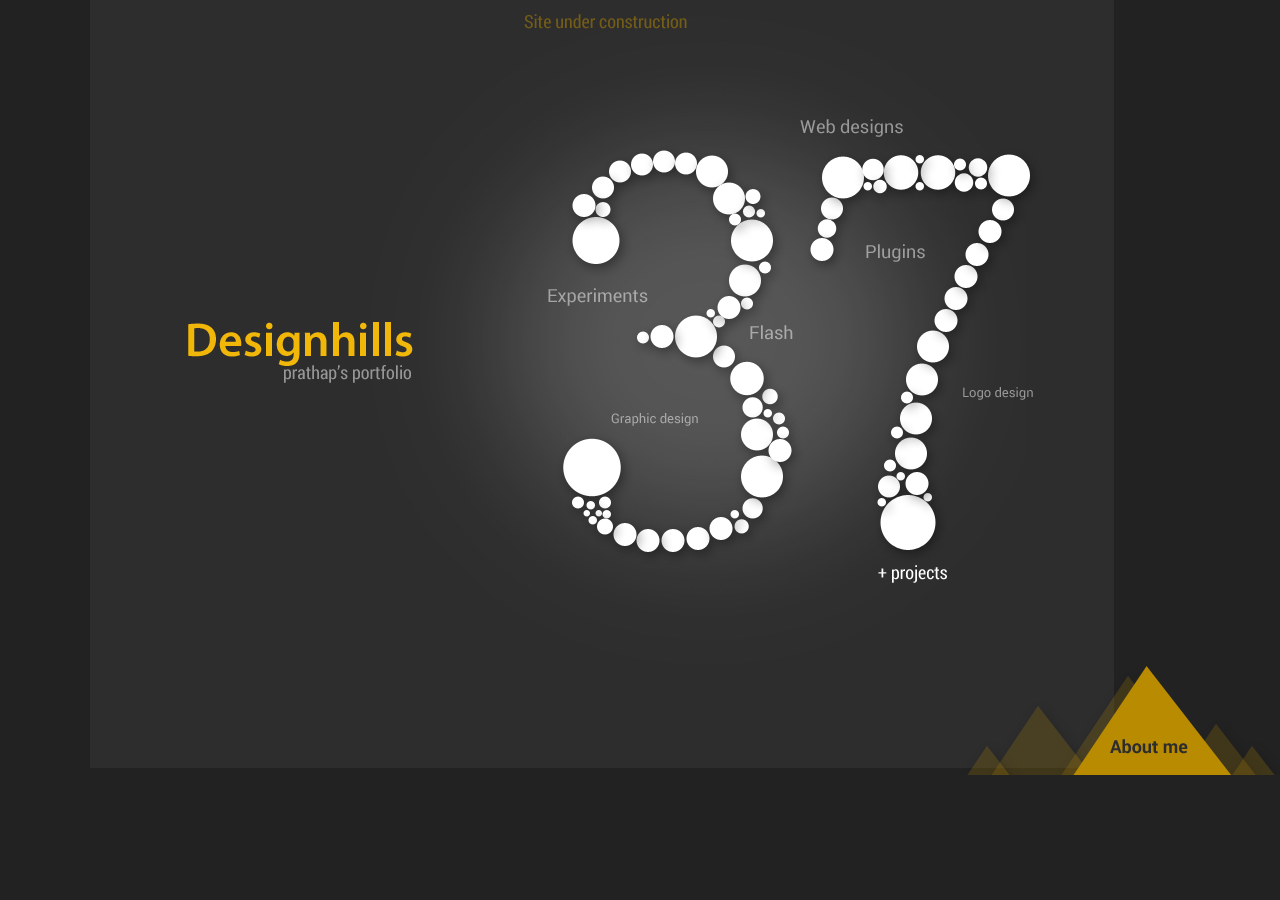
<file: index.html>
<!DOCTYPE html>
<html>

  <head>
    <meta charset='utf-8' />
    <meta http-equiv="X-UA-Compatible" content="chrome=1" />
    <meta name="description" content="Prathap.github.io : Designhills personal site" />

    <link rel="stylesheet" type="text/css" media="screen" href="stylesheets/stylesheet.css">

    <title>Designhills.com</title>
  </head>

  <body>
    <!-- MAIN CONTENT -->
    <div id="main_content_wrap" class="outer">
      <section id="main_content" class="inner">
        <img src="images/portfolio.jpg" alt="Prathap's online portfolio" />
      </section>
      <div class="sticky"></div>
    </div>
    <script>
  (function(i,s,o,g,r,a,m){i['GoogleAnalyticsObject']=r;i[r]=i[r]||function(){
  (i[r].q=i[r].q||[]).push(arguments)},i[r].l=1*new Date();a=s.createElement(o),
  m=s.getElementsByTagName(o)[0];a.async=1;a.src=g;m.parentNode.insertBefore(a,m)
  })(window,document,'script','//www.google-analytics.com/analytics.js','ga');

  ga('create', 'UA-12980043-1', 'auto');
  ga('send', 'pageview');

</script>
  </body>
</html>
</file>
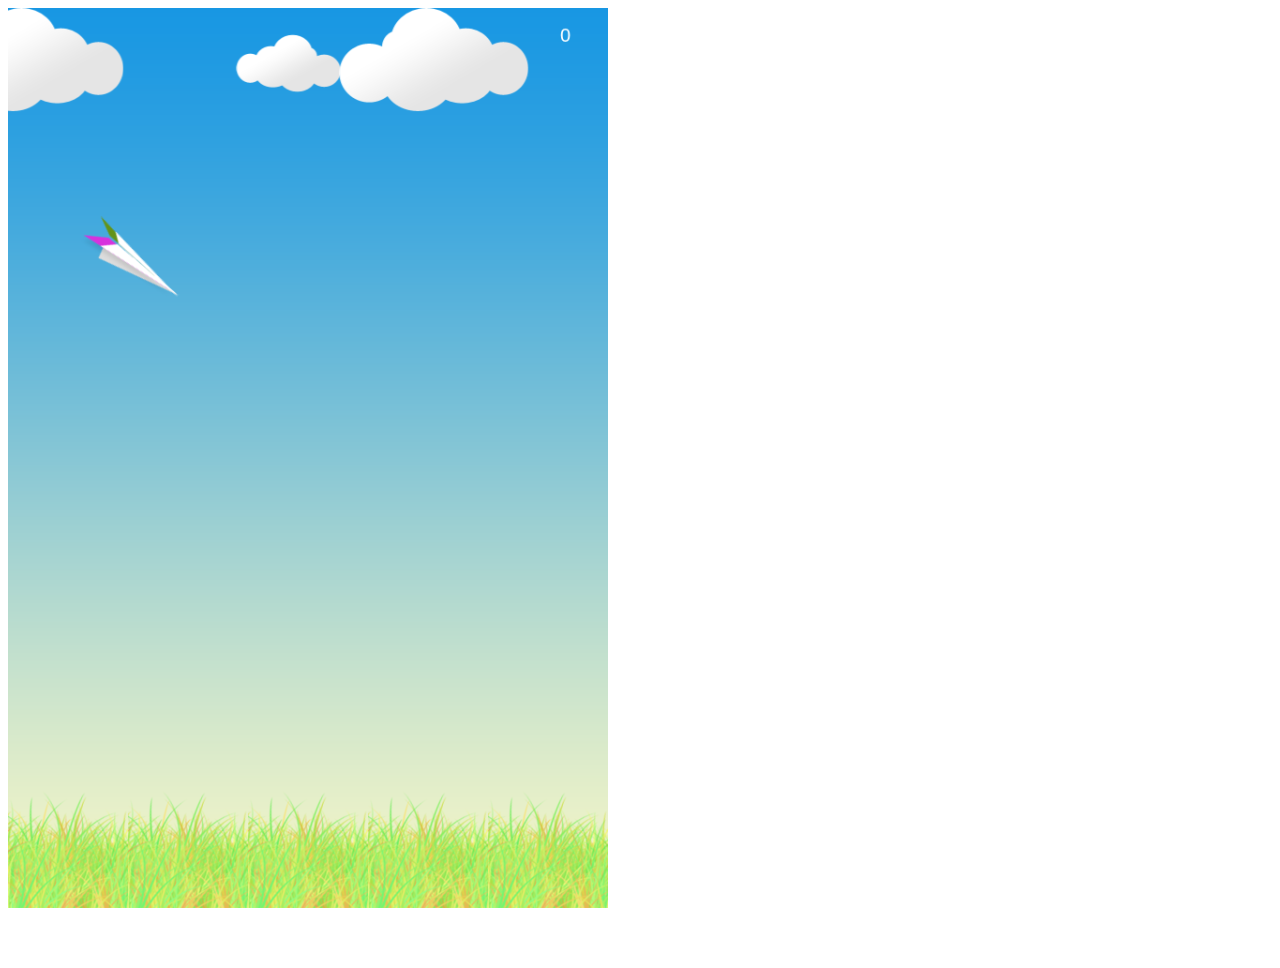
<file: assets_html/index.html>
<!DOCTYPE html>
<html>
<head>
  <meta charset="UTF-8">
  <title>paperJet</title>
  <meta name="viewport" content="width=device-width,maximum-scale=1.0, initial-scale=1">
  <script src="js/jquery-2.0.3.min.js"></script>
  <script src="js/phaser.min.js"></script>
  <style type="text/css">
  html,body{
    width: 100%;
    height: 100%;
  }
  #phaser-example{
    width: 100%;
    height: 100%;
  }
  </style>
</head>
<body>
  <canvas id="gameCanvas" ></canvas>
  <script type="text/javascript">
  // var screenSizeWidth,screenSizeHeigth;
  // $(function(){
  //   screenSizeWidth = $('html').width();
  //   screenSizeHeigth = $('html').height();
  //   console.log(screenSizeWidth,screenSizeHeigth);
  // })
  window.onload = function() {
    var platforms,jet,ground,spacer,star,starHidden,starsHiddenGroup,pillar,cloud,touch,randomVar,score,pointgroup,newangle=0,counter=0,viewportArea=14000,angleTarget,prevAngle=0,cloudGroup,cloudLarge,movingGroup;
    var game = new Phaser.Game(640, 960, Phaser.CANVAS, 'phaser-example', { preload: preload, create: create,update:update,render:render });
    function preload () {
      // console.log(game.stage);
      // game.renderer.resize( window.innerWidth,  window.innerHeight);
      game.stage.scaleMode = Phaser.StageScaleMode.SHOW_ALL;

      game.load.image('sky', 'images/game-bg.png');
      game.load.image('pillar', 'images/pillar.png');
      game.load.image('grass', 'images/grass.png');
      game.load.image('star', 'images/star.png');
      game.load.image('hiddenstar', 'images/star.png');
      game.load.image('jet', 'images/jet.png');
      game.load.image('cloud', 'images/cloud.png');
      game.load.image('cloudLarge', 'images/cloud-large.png');
      // game.load.image('spacer','images/spacer.gif');
    }

    function create () {
      game.world.setBounds(0, 0, viewportArea, 960);
      randomVar=game.rnd.integerInRange(100, 200);
      var sky = game.add.sprite(0,0,'sky');
      sky.fixedToCamera =true;
      
     

      movingGroup = game.add.group();
      platforms = game.add.group();
      pointgroup = game.add.group();
      starsHiddenGroup = game.add.group();
      cloudGroup = game.add.group();
      
      jet = movingGroup.create(200,200,'jet');
      jet.body.setPolygon(0,0, 120,9, 28,35);

      jet.body.velocity.x = 150;
      // jet.body.bounce.y = 0.1;
      jet.body.gravity.y = 120;

      // jet.body.angularVelocity = 10;
      // jet.body.angularDrag = 10;
      
      jet.body.collideWorldBounds = true;
    // jet.body.angularAcceleration=0.5;
    jet.anchor.setTo(0,0.1);
    // jet.cameraOffset.x = -1500;
    // jet.body.translate(5,5);
      // jet.fixedToCamera = true;
      // jet.cameraOffset.x = 100;
        // jet.cameraOffset.y = 500;
        for(i=0;i<50;i++){
          cloud = cloudGroup.create((game.width*i)-(game.rnd.integerInRange(0,1000)),(game.rnd.integerInRange(0,100)),'cloud');
          cloud.body.velocity.x = game.rnd.integerInRange(-5,-30);
          cloudLarge = cloudGroup.create((game.width*i)-(game.rnd.integerInRange(0,1000)),0,'cloudLarge');
          cloudLarge.body.velocity.x = game.rnd.integerInRange(-1,-20);
          // star = game.add.sprite((game.width-50)*i,game.height-770,'star');
          randomVar=game.rnd.integerInRange(100, 700);
          star = pointgroup.create(game.width*(i+2),game.height-randomVar,'star');
          // star.body.translate(0, 144);
          star.scale.setTo(0.6,0.6);
          star.anchor.setTo(-2.6, 1.5);
          starHidden = starsHiddenGroup.create(game.width*(i+2),game.height-randomVar,'hiddenstar');
          starHidden.scale.setTo(0.6,0.6);
          starHidden.anchor.setTo(-2.6, 1.5);
          pillar = platforms.create(game.width*(i+2), game.height-randomVar,'pillar');
          pillar.body.immovable = true;
          pillar.body.setPolygon(72,0,172,0,215,650,-5,650);
        }
      // ground = game.add.tileSprite(0,game.height-528,game.width,128,'grass');
      ground = game.add.tileSprite(0,game.height-128,viewportArea,128,'grass');
      ground.body.setPolygon(0,60,viewportArea,60,viewportArea,125,0,125);
      ground.body.immovable = true;
      // spacer = platforms.create(0,game.height-475,'spacer');
      // spacer.body.immovable = true;
      // spacer.scale.setTo(1,5);
      movingGroup.pivot.x =200;
      touch = game.input.onHold;
      game.input.onTap.add(touchAdded, this); 
      game.camera.follow(jet,Phaser.Camera.FOLLOW_LOCKON);
      score = game.add.text(150,20,"0",{font:"20px Arial",fill:"#ffffff",align:"center"});
      score.anchor.setTo(1,0)
      score.fixedToCamera =true;
      score.cameraOffset.setTo(600, 20);

       angleTarget = game.add.sprite(950,900,'star');
      angleTarget.body.velocity.x = 150;
      angleTarget.body.gravity.y=620;
      angleTarget.body.collideWorldBounds = true;

    //  sprite1 = game.add.sprite(80, 200);
    // sprite1.anchor.setTo(0, 0);
    // sprite1.body.setPolygon(0,0, 60,0, 100,40, 60,80, 0,80);
    // sprite1.body.translate(0, 144);
    // sprite1.body.immovable = true;
    // sprite1.body.allowGravity = false;
  }


  function update(){
    jet.body.polygon.rotate(prevAngle*-1);
    jet.body.polygon.rotate(jet.rotation);
    prevAngle = jet.rotation;

    jet.rotation= game.physics.angleBetween(jet, angleTarget);
    jet.body.polygon.rotate(0);
    
    game.physics.collide(jet, [platforms,ground],gameEnd);
    // jet.body.velocity.x = 250;
    // game.camera.x+=3;
    // jet.angle += 0.05;
    // jet.body.angularVelocity=15;
    game.physics.overlap(jet,pointgroup,scoreUpdate);
    game.physics.overlap(jet,starsHiddenGroup,animateStar);
  }
  function animateStar(a,b){
    b.body.velocity.y=-450;
  }
  function scoreUpdate(a,b){
    b.kill();
    counter+=10;
    score.setText(counter);
  }

  function touchAdded(){
    angleTarget.body.velocity.y=-650;
    jet.body.velocity.y = -150;
    // jet.body.rotate = 150;
    // jet.angle -= 5;
    // jet.rotation+=100;
    // jet.body.angularVelocity=-600;
    goingUp=true;
  }
  function render() {
    // game.debug.renderCameraInfo(game.camera, 32, 32);
    // game.debug.renderPhysicsBody(jet.body);
     // game.debug.renderPhysicsBody(star.body);

     // game.debug.renderInputInfo(16, 16);
    // game.debug.renderPhysicsBody(pillar.body);
    // game.debug.renderBodyInfo(jet);
    // game.debug(jet);
    // game.debug.renderPhysicsBody(sprite2.body);
    // game.debug.renderPhysicsBody(sprite3.body);
    // game.debug.renderPhysicsBody(sprite4.body);

  }
  function gameEnd (){
    // jet.body.velocity.y = 300;
    jet.body.collideWorldBounds = false;
    // jet.body.angularVelocity = 0;
    jet.kill();
  }
};
</script>
<!-- <div id="phaser-example"></div> -->
</body>
</html>
</file>
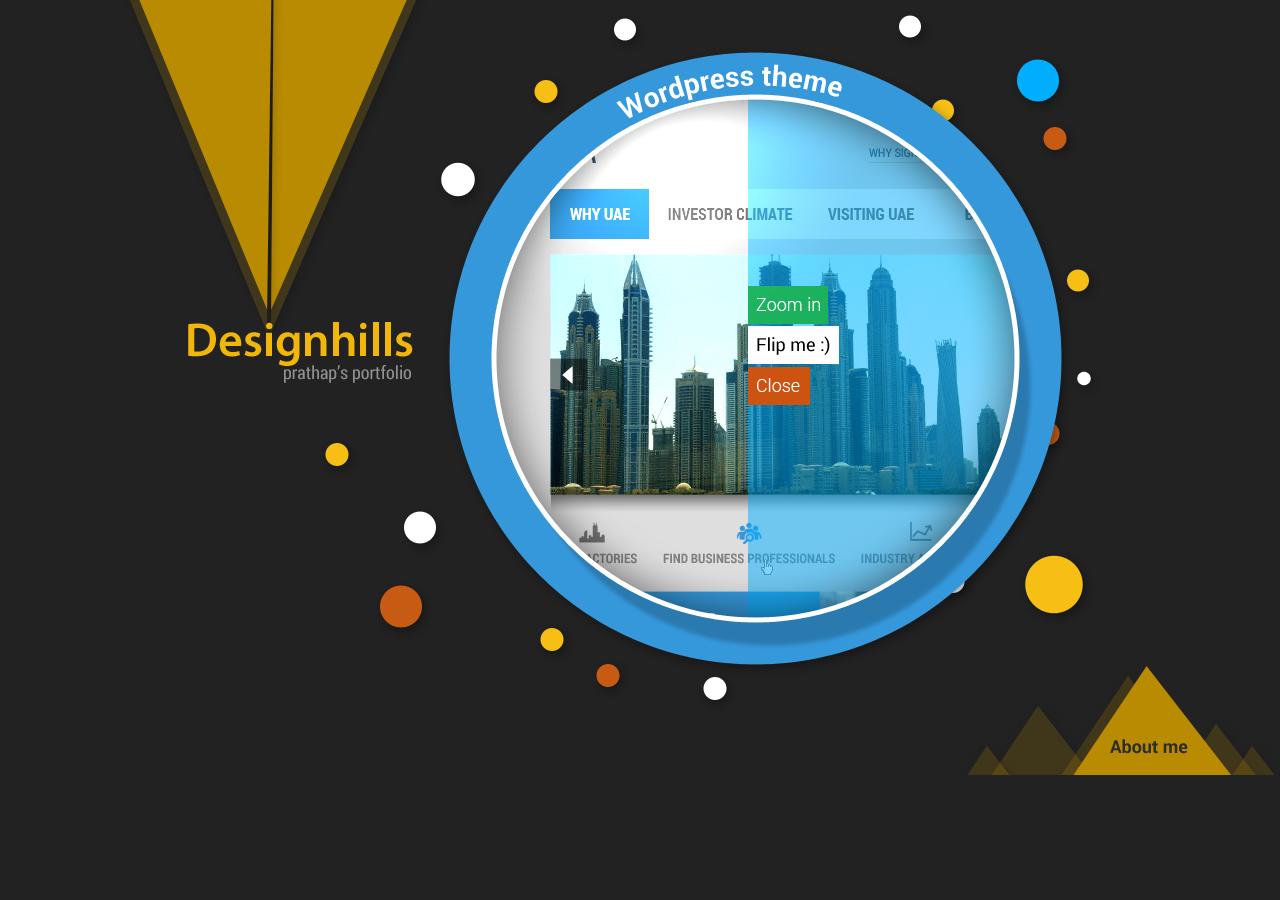
<file: showcase.html>
<!DOCTYPE html>
<html>

  <head>
    <meta charset='utf-8' />
    <meta http-equiv="X-UA-Compatible" content="chrome=1" />
    <meta name="description" content="Prathap.github.io : Designhills personal site" />

    <link rel="stylesheet" type="text/css" media="screen" href="stylesheets/stylesheet.css">

    <title>Designhills.com</title>
  </head>

  <body>
    <!-- MAIN CONTENT -->
    <div id="main_content_wrap" class="outer">
      <section id="main_content" class="inner">
        <img src="images/portfolio-inner.jpg" alt="Prathap's online portfolio" />
      </section>
      <div class="sticky"></div>
    </div>
  </body>
</html>
</file>
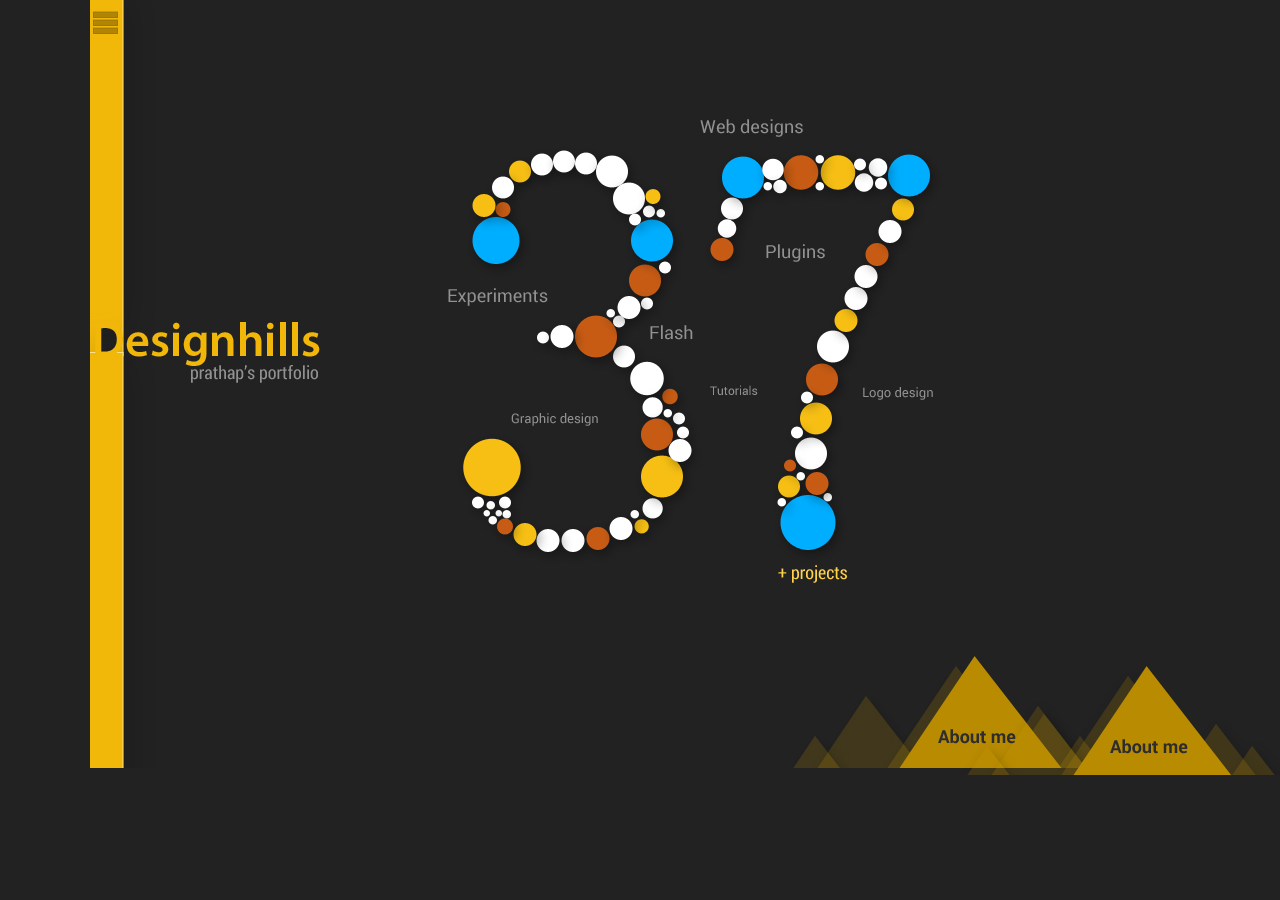
<file: showcase2.html>
<!DOCTYPE html>
<html>

  <head>
    <meta charset='utf-8' />
    <meta http-equiv="X-UA-Compatible" content="chrome=1" />
    <meta name="description" content="Prathap.github.io : Designhills personal site" />

    <link rel="stylesheet" type="text/css" media="screen" href="stylesheets/stylesheet.css">

    <title>Designhills.com</title>
  </head>

  <body>
    <!-- MAIN CONTENT -->
    <div id="main_content_wrap" class="outer">
      <section id="main_content" class="inner">
        <img src="images/portfolio-inner2.jpg" alt="Prathap's online portfolio" />
      </section>
      <div class="sticky"></div>
    </div>
  </body>
</html>
</file>
<file: stylesheets/stylesheet.css>
/*******************************************************************************
Slate Theme for GitHub Pages
by Jason Costello, @jsncostello
*******************************************************************************/

@import url(pygment_trac.css);

/*******************************************************************************
MeyerWeb Reset
*******************************************************************************/

html, body, div, span, applet, object, iframe,
h1, h2, h3, h4, h5, h6, p, blockquote, pre,
a, abbr, acronym, address, big, cite, code,
del, dfn, em, img, ins, kbd, q, s, samp,
small, strike, strong, sub, sup, tt, var,
b, u, i, center,
dl, dt, dd, ol, ul, li,
fieldset, form, label, legend,
table, caption, tbody, tfoot, thead, tr, th, td,
article, aside, canvas, details, embed,
figure, figcaption, footer, header, hgroup,
menu, nav, output, ruby, section, summary,
time, mark, audio, video {
  margin: 0;
  padding: 0;
  border: 0;
  font: inherit;
  vertical-align: baseline;
}

/* HTML5 display-role reset for older browsers */
article, aside, details, figcaption, figure,
footer, header, hgroup, menu, nav, section {
  display: block;
}

ol, ul {
  list-style: none;
}

blockquote, q {
}

table {
  border-collapse: collapse;
  border-spacing: 0;
}

a:focus {
  outline: none;
}

/*******************************************************************************
Theme Styles
*******************************************************************************/

body {
  box-sizing: border-box;
  color:#373737;
  background: #222222;
  font-size: 16px;
  font-family: 'Myriad Pro', Calibri, Helvetica, Arial, sans-serif;
  line-height: 1.5;
  -webkit-font-smoothing: antialiased;
}

h1, h2, h3, h4, h5, h6 {
  margin: 10px 0;
  font-weight: 700;
  color:#222222;
  font-family: 'Lucida Grande', 'Calibri', Helvetica, Arial, sans-serif;
  letter-spacing: -1px;
}

h1 {
  font-size: 36px;
  font-weight: 700;
}

h2 {
  padding-bottom: 10px;
  font-size: 32px;
  background: url('../images/bg_hr.png') repeat-x bottom;
}

h3 {
  font-size: 24px;
}

h4 {
  font-size: 21px;
}

h5 {
  font-size: 18px;
}

h6 {
  font-size: 16px;
}

p {
  margin: 10px 0 15px 0;
}

footer p {
  color: #f2f2f2;
}

a {
  text-decoration: none;
  color: #007edf;
  text-shadow: none;

  transition: color 0.5s ease;
  transition: text-shadow 0.5s ease;
  -webkit-transition: color 0.5s ease;
  -webkit-transition: text-shadow 0.5s ease;
  -moz-transition: color 0.5s ease;
  -moz-transition: text-shadow 0.5s ease;
  -o-transition: color 0.5s ease;
  -o-transition: text-shadow 0.5s ease;
  -ms-transition: color 0.5s ease;
  -ms-transition: text-shadow 0.5s ease;
}

#main_content a:hover {
  color: #0069ba;
  text-shadow: #0090ff 0px 0px 2px;
}

footer a:hover {
  color: #43adff;
  text-shadow: #0090ff 0px 0px 2px;
}

em {
  font-style: italic;
}

strong {
  font-weight: bold;
}

img {
  /* position: relative; */
  /* margin: 0 auto; */
  /* max-width: 739px; */
  /* padding: 5px; */
  /* margin: 10px 0 10px 0; */
  /* border: 1px solid #ebebeb; */

  /* box-shadow: 0 0 5px #ebebeb; */
  /* -webkit-box-shadow: 0 0 5px #ebebeb; */
  -moz-box-shadow: 0 0 5px #ebebeb;
  -o-box-shadow: 0 0 5px #ebebeb;
  -ms-box-shadow: 0 0 5px #ebebeb;
}

pre, code {
  width: 100%;
  color: #222;
  background-color: #fff;

  font-family: Monaco, "Bitstream Vera Sans Mono", "Lucida Console", Terminal, monospace;
  font-size: 14px;

  border-radius: 2px;
  -moz-border-radius: 2px;
  -webkit-border-radius: 2px;



}

pre {
  width: 100%;
  padding: 10px;
  box-shadow: 0 0 10px rgba(0,0,0,.1);
  overflow: auto;
}

code {
  padding: 3px;
  margin: 0 3px;
  box-shadow: 0 0 10px rgba(0,0,0,.1);
}

pre code {
  display: block;
  box-shadow: none;
}

blockquote {
  color: #666;
  margin-bottom: 20px;
  padding: 0 0 0 20px;
  border-left: 3px solid #bbb;
}

ul, ol, dl {
  margin-bottom: 15px
}

ul li {
  list-style: inside;
  padding-left: 20px;
}

ol li {
  list-style: decimal inside;
  padding-left: 20px;
}

dl dt {
  font-weight: bold;
}

dl dd {
  padding-left: 20px;
  font-style: italic;
}

dl p {
  padding-left: 20px;
  font-style: italic;
}

hr {
  height: 1px;
  margin-bottom: 5px;
  border: none;
  background: url('../images/bg_hr.png') repeat-x center;
}

table {
  border: 1px solid #373737;
  margin-bottom: 20px;
  text-align: left;
 }

th {
  font-family: 'Lucida Grande', 'Helvetica Neue', Helvetica, Arial, sans-serif;
  padding: 10px;
  background: #373737;
  color: #fff;
 }

td {
  padding: 10px;
  border: 1px solid #373737;
 }

form {
  background: #f2f2f2;
  padding: 20px;
}

img {
  /* width: 100%; */
  /* max-width: 100%; */
}

/*******************************************************************************
Full-Width Styles
*******************************************************************************/

.outer {
  width: 100%;
}

.inner {
  position: relative;
  width: 1100px;
  /* padding: 20px 10px; */
  margin: 0 auto;
}

#forkme_banner {
  display: block;
  position: absolute;
  top:0;
  right: 10px;
  z-index: 10;
  padding: 10px 50px 10px 10px;
  color: #fff;
  background: url('../images/blacktocat.png') #0090ff no-repeat 95% 50%;
  font-weight: 700;
  box-shadow: 0 0 10px rgba(0,0,0,.5);
  border-bottom-left-radius: 2px;
  border-bottom-right-radius: 2px;
}

#header_wrap {
  background: #212121;
  background: -moz-linear-gradient(top, #373737, #212121);
  background: -webkit-linear-gradient(top, #373737, #212121);
  background: -ms-linear-gradient(top, #373737, #212121);
  background: -o-linear-gradient(top, #373737, #212121);
  background: linear-gradient(top, #373737, #212121);
}

#header_wrap .inner {
  padding: 50px 10px 30px 10px;
}

#project_title {
  margin: 0;
  color: #fff;
  font-size: 42px;
  font-weight: 700;
  text-shadow: #111 0px 0px 10px;
}

#project_tagline {
  color: #fff;
  font-size: 24px;
  font-weight: 300;
  background: none;
  text-shadow: #111 0px 0px 10px;
}

#downloads {
  position: absolute;
  width: 210px;
  z-index: 10;
  bottom: -40px;
  right: 0;
  height: 70px;
  background: url('../images/icon_download.png') no-repeat 0% 90%;
}

.zip_download_link {
  display: block;
  float: right;
  width: 90px;
  height:70px;
  text-indent: -5000px;
  overflow: hidden;
  background: url(../images/sprite_download.png) no-repeat bottom left;
}

.tar_download_link {
  display: block;
  float: right;
  width: 90px;
  height:70px;
  text-indent: -5000px;
  overflow: hidden;
  background: url(../images/sprite_download.png) no-repeat bottom right;
  margin-left: 10px;
}

.zip_download_link:hover {
  background: url(../images/sprite_download.png) no-repeat top left;
}

.tar_download_link:hover {
  background: url(../images/sprite_download.png) no-repeat top right;
}

#main_content_wrap {
  /* background: #f2f2f2; */
  /* border-top: 1px solid #111; */
  /* border-bottom: 1px solid #111; */
  position: relative;
}
.sticky{
    position: absolute;
  
    background: url(../images/sticky.png) no-repeat left top;
    width: 323px;
    height: 109px;
    bottom: 0;
    right: 0;
}

#main_content {
  /* padding-top: 40px; */
}

#footer_wrap {
  background: #212121;
}



/*******************************************************************************
Small Device Styles
*******************************************************************************/

@media screen and (max-width: 480px) {
  body {
    font-size:14px;
  }

  #downloads {
    display: none;
  }

  .inner {
    min-width: 320px;
    max-width: 480px;
  }

  #project_title {
  font-size: 32px;
  }

  h1 {
    font-size: 28px;
  }

  h2 {
    font-size: 24px;
  }

  h3 {
    font-size: 21px;
  }

  h4 {
    font-size: 18px;
  }

  h5 {
    font-size: 14px;
  }

  h6 {
    font-size: 12px;
  }

  code, pre {
    min-width: 320px;
    max-width: 480px;
    font-size: 11px;
  }

}
</file>
